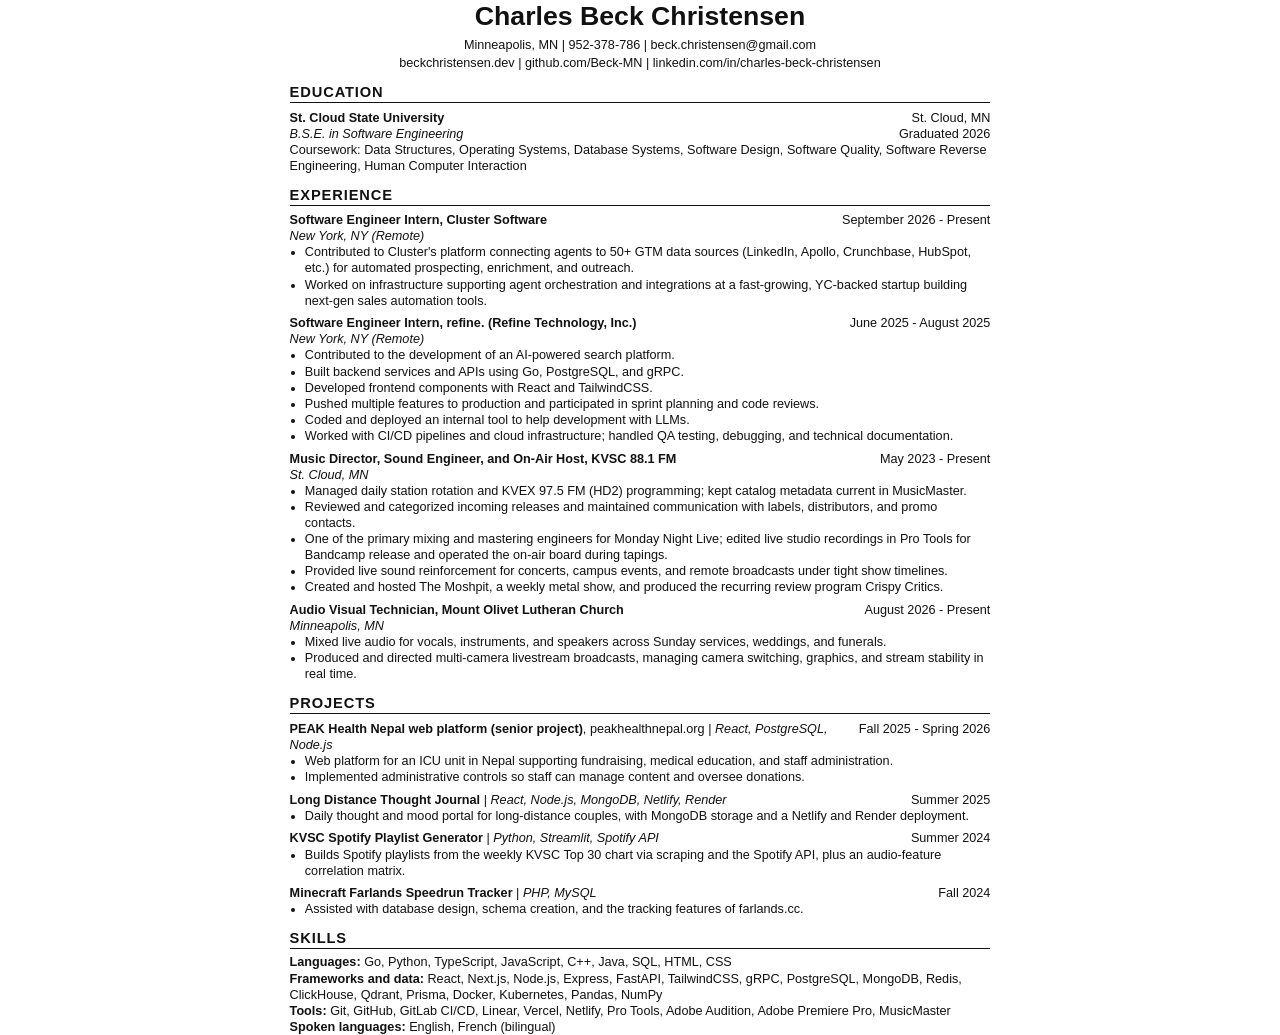
<file: docs/resume.html>
<!DOCTYPE html>
<html lang="en">
<!-- Source for Charles_Beck_Christensen_Resume.pdf. Open in a browser and print to PDF (Letter, no headers/footers). -->

<head>
  <meta charset="UTF-8" />
  <meta name="viewport" content="width=device-width, initial-scale=1.0" />
  <meta name="robots" content="noindex" />
  <title>Charles Beck Christensen - Resume</title>
  <style>
    @page {
      size: letter;
      margin: 0.4in 0.6in;
    }

    body {
      max-width: 7.3in;
      margin: 0 auto;
      color: #111;
      font: 9.5pt/1.27 Calibri, "Segoe UI", Helvetica, Arial, sans-serif;
    }

    a {
      color: inherit;
      text-decoration: none;
    }

    h1 {
      margin: 0;
      font-size: 20pt;
      text-align: center;
    }

    .contact {
      margin: 2pt 0 0;
      text-align: center;
    }

    h2 {
      margin: 9pt 0 4pt;
      border-bottom: 1px solid #111;
      font-size: 11pt;
      letter-spacing: 0.06em;
      text-transform: uppercase;
    }

    .entry {
      break-inside: avoid;
      margin-top: 5pt;
    }

    .row {
      display: flex;
      justify-content: space-between;
      gap: 1em;
    }

    .row span:last-child {
      white-space: nowrap;
    }

    p,
    ul {
      margin: 0;
    }

    ul {
      padding-left: 1.2em;
    }
  </style>
</head>

<body>
  <h1>Charles Beck Christensen</h1>
  <p class="contact">
    Minneapolis, MN | 952-378-786 |
    <a href="mailto:beck.christensen@gmail.com">beck.christensen@gmail.com</a>
  </p>
  <p class="contact">
    <a href="https://beckchristensen.dev">beckchristensen.dev</a> |
    <a href="https://github.com/Beck-MN">github.com/Beck-MN</a> |
    <a href="https://www.linkedin.com/in/charles-beck-christensen/">linkedin.com/in/charles-beck-christensen</a>
  </p>

  <h2>Education</h2>
  <div class="entry">
    <div class="row"><strong>St. Cloud State University</strong><span>St. Cloud, MN</span></div>
    <div class="row"><em>B.S.E. in Software Engineering</em><span>Graduated 2026</span></div>
    <p>
      Coursework: Data Structures, Operating Systems, Database Systems, Software Design, Software Quality,
      Software Reverse Engineering, Human Computer Interaction
    </p>
  </div>

  <h2>Experience</h2>
  <div class="entry">
    <div class="row"><strong>Software Engineer Intern, Cluster Software</strong><span>September 2026 - Present</span>
    </div>
    <p><em>New York, NY (Remote)</em></p>
    <ul>
      <li>Contributed to Cluster's platform connecting agents to 50+ GTM data sources (LinkedIn, Apollo, Crunchbase,
        HubSpot, etc.) for automated prospecting, enrichment, and outreach.</li>
      <li>Worked on infrastructure supporting agent orchestration and integrations at a fast-growing, YC-backed
        startup building next-gen sales automation tools.</li>
    </ul>
  </div>

  <div class="entry">
    <div class="row"><strong>Software Engineer Intern, refine. (Refine Technology, Inc.)</strong><span>June 2025 -
        August 2025</span></div>
    <p><em>New York, NY (Remote)</em></p>
    <ul>
      <li>Contributed to the development of an AI-powered search platform.</li>
      <li>Built backend services and APIs using Go, PostgreSQL, and gRPC.</li>
      <li>Developed frontend components with React and TailwindCSS.</li>
      <li>Pushed multiple features to production and participated in sprint planning and code reviews.</li>
      <li>Coded and deployed an internal tool to help development with LLMs.</li>
      <li>Worked with CI/CD pipelines and cloud infrastructure; handled QA testing, debugging, and technical
        documentation.</li>
    </ul>
  </div>

  <div class="entry">
    <div class="row"><strong>Music Director, Sound Engineer, and On-Air Host, KVSC 88.1 FM</strong><span>May 2023 -
        Present</span></div>
    <p><em>St. Cloud, MN</em></p>
    <ul>
      <li>Managed daily station rotation and KVEX 97.5 FM (HD2) programming; kept catalog metadata current in
        MusicMaster.</li>
      <li>Reviewed and categorized incoming releases and maintained communication with labels, distributors, and
        promo contacts.</li>
      <li>One of the primary mixing and mastering engineers for Monday Night Live; edited live studio recordings in
        Pro Tools for Bandcamp release and operated the on-air board during tapings.</li>
      <li>Provided live sound reinforcement for concerts, campus events, and remote broadcasts under tight show
        timelines.</li>
      <li>Created and hosted The Moshpit, a weekly metal show, and produced the recurring review program Crispy
        Critics.</li>
    </ul>
  </div>

  <div class="entry">
    <div class="row"><strong>Audio Visual Technician, Mount Olivet Lutheran Church</strong><span>August 2026 -
        Present</span></div>
    <p><em>Minneapolis, MN</em></p>
    <ul>
      <li>Mixed live audio for vocals, instruments, and speakers across Sunday services, weddings, and funerals.</li>
      <li>Produced and directed multi-camera livestream broadcasts, managing camera switching, graphics, and stream
        stability in real time.</li>
    </ul>
  </div>

  <h2>Projects</h2>
  <div class="entry">
    <div class="row"><span><strong>PEAK Health Nepal web platform (senior project)</strong>, <a href="https://peakhealthnepal.org">peakhealthnepal.org</a> | <em>React, PostgreSQL,
          Node.js</em></span><span>Fall 2025 - Spring 2026</span></div>
    <ul>
      <li>Web platform for an ICU unit in Nepal supporting fundraising, medical education, and staff administration.</li>
      <li>Implemented administrative controls so staff can manage content and oversee donations.</li>
    </ul>
  </div>
  <div class="entry">
    <div class="row"><span><strong>Long Distance Thought Journal</strong> | <em>React, Node.js, MongoDB, Netlify,
          Render</em></span><span>Summer 2025</span></div>
    <ul>
      <li>Daily thought and mood portal for long-distance couples, with MongoDB storage and a Netlify and Render
        deployment.</li>
    </ul>
  </div>
  <div class="entry">
    <div class="row"><span><strong>KVSC Spotify Playlist Generator</strong> | <em>Python, Streamlit, Spotify
          API</em></span><span>Summer 2024</span></div>
    <ul>
      <li>Builds Spotify playlists from the weekly KVSC Top 30 chart via scraping and the Spotify API, plus an
        audio-feature correlation matrix.</li>
    </ul>
  </div>
  <div class="entry">
    <div class="row"><span><strong>Minecraft Farlands Speedrun Tracker</strong> | <em>PHP, MySQL</em></span><span>Fall
        2024</span></div>
    <ul>
      <li>Assisted with database design, schema creation, and the tracking features of
        <a href="https://farlands.cc">farlands.cc</a>.</li>
    </ul>
  </div>

  <h2>Skills</h2>
  <p><strong>Languages:</strong> Go, Python, TypeScript, JavaScript, C++, Java, SQL, HTML, CSS</p>
  <p>
    <strong>Frameworks and data:</strong> React, Next.js, Node.js, Express, FastAPI, TailwindCSS, gRPC, PostgreSQL,
    MongoDB, Redis, ClickHouse, Qdrant, Prisma, Docker, Kubernetes, Pandas, NumPy
  </p>
  <p>
    <strong>Tools:</strong> Git, GitHub, GitLab CI/CD, Linear, Vercel, Netlify, Pro Tools, Adobe Audition, Adobe
    Premiere Pro, MusicMaster
  </p>
  <p><strong>Spoken languages:</strong> English, French (bilingual)</p>
</body>

</html>
</file>
